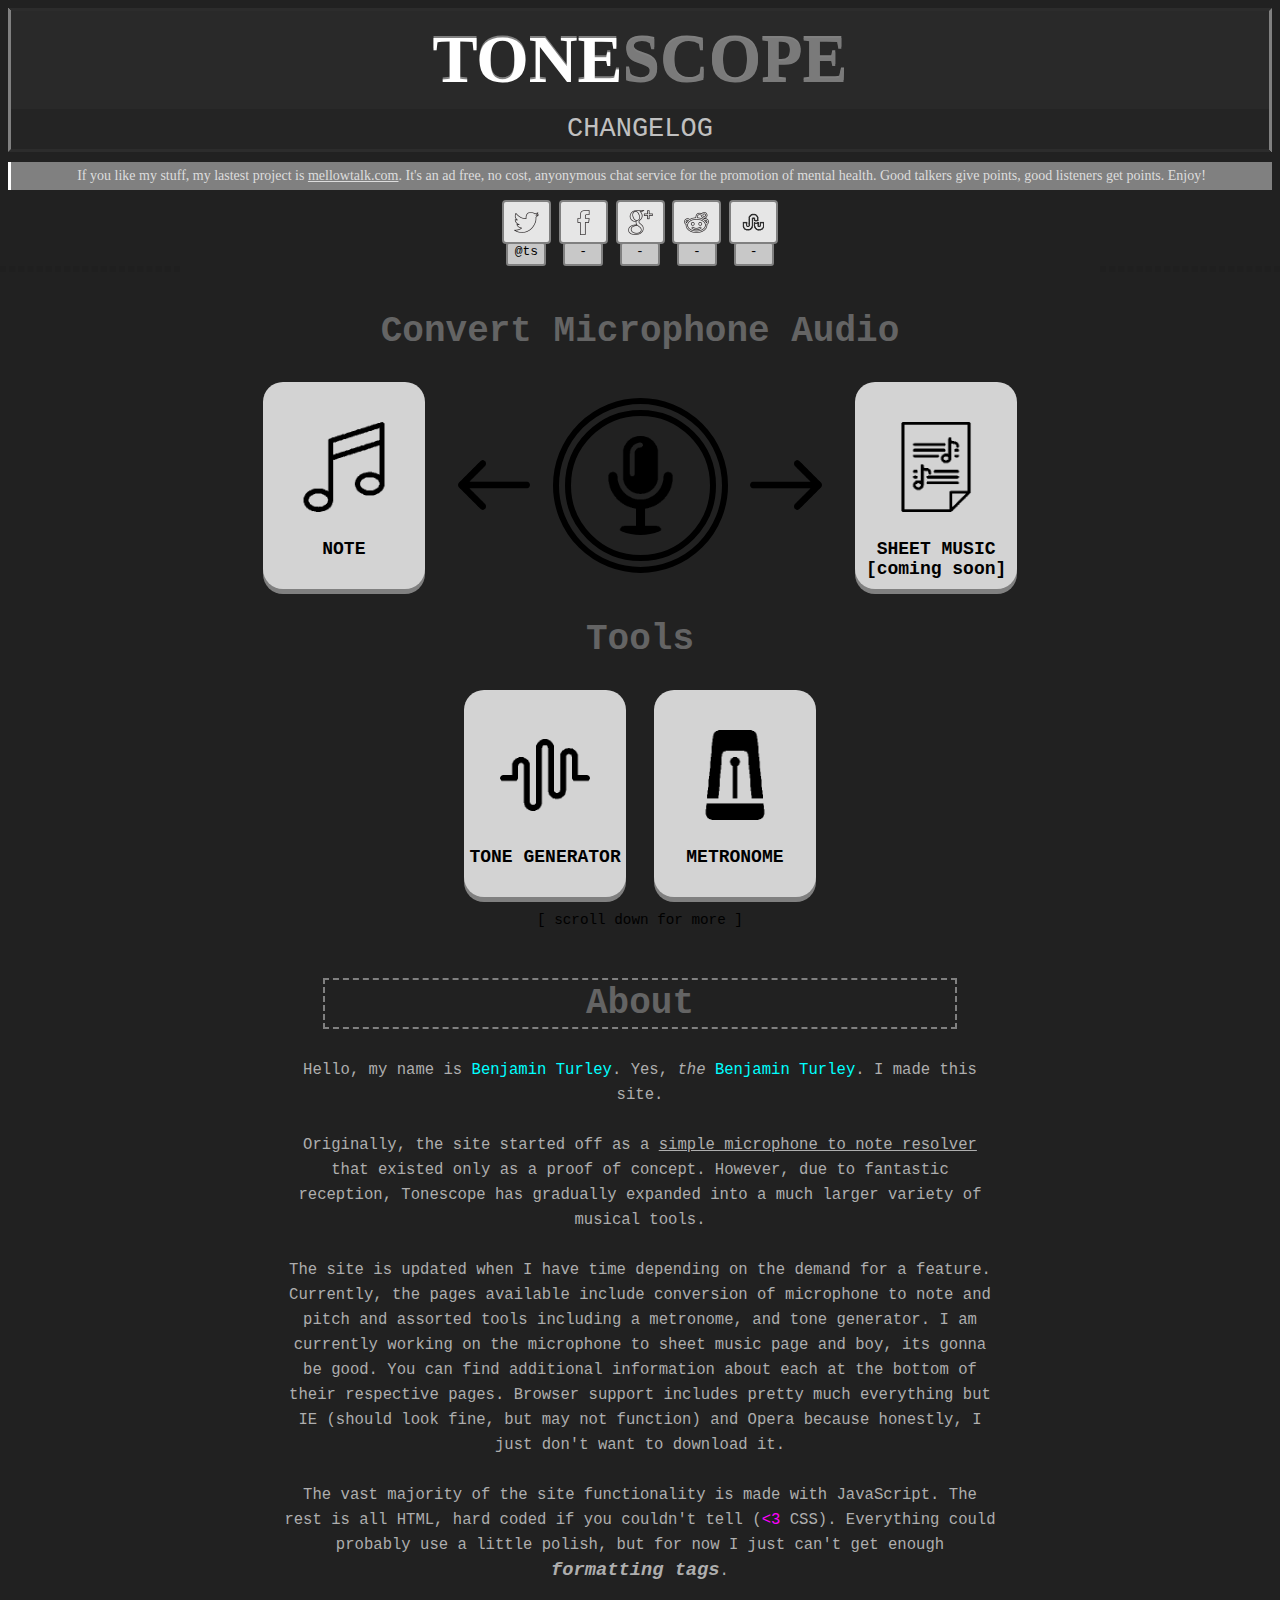
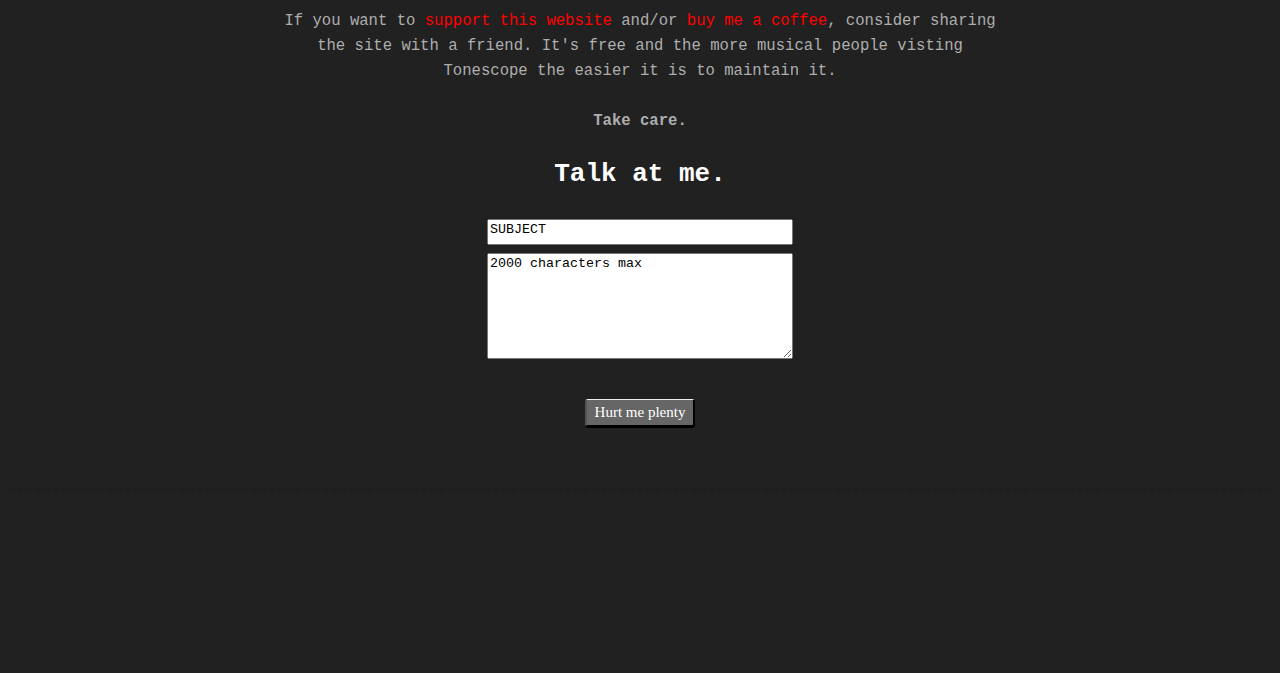
<file: index.html>
<!doctype html>
<html lang="en-us">

<head>
  <title>TONESCOPE | The Musician's Toolkit</title>
  <meta name="description" content="Offering a variety of musical tools and generators making an easier workflow tuning, composing and practicing with a simple, user-friendly interface.">
  <meta charset="UTF-8">
  <meta name="viewport" content="width=device-width, initial-scale=1">
  <link rel="icon" href="images/favicon.ico" type="image/x-icon"/>
  <link rel="stylesheet" type="text/css" href="css/main.css">
  <script src="js/jquery.js"></script>
  <script src="js/social-media.js"></script>
  <meta name="verifyownership" 
 content="bb6679ee8390e0e9c1123d237a8b4eba"/>
</head>

<body>
  <h1><a id="title" href="/"><span style="color: white">TONE</span>SCOPE</a></h1>
  <div class="subtitle"><a href="changelog">CHANGELOG</a></div>
  <div id="plug">If you like my stuff, my lastest project is <a href="https://mellowtalk.com">mellowtalk.com</a>. It's an ad free, no cost, anyonymous chat service for the promotion of mental health. Good talkers give points, good listeners get points. Enjoy!</div>
<style>
#plug {
  background: gray;
  color: #DDDDDD;
  border-left: 3px solid white;
  margin-top: 10px;
  padding: 6px;
  font-size: 14px;
  font-family: Verdana;
}

#plug a {
  text-decoration: underline;
}
</style>
  <div class="share">
    <div class="share-btn">
      <a href="" onclick="window.open('https://twitter.com/home?status=' + encodeURIComponent(window.location.host + window.location.pathname) + ' via @tonescope','popup','width=600,height=400'); return false;">
        <img src="images/twitter.png">
      </a>
      <br><div class="count">@ts</div>
    </div>
    <div class="share-btn" data-service="facebook">
      <a href="" onclick="window.open('https://www.facebook.com/sharer/sharer.php?u=' + encodeURIComponent(window.location.host + window.location.pathname),'popup','width=600,height=400'); return false;">
        <img src="images/facebook.png">
      </a>
      <br><div class="count">-</div>
    </div>
    <div class="share-btn" data-service="google">
      <a href="" onclick="window.open('https://plus.google.com/share?url=' + encodeURIComponent(window.location.host + window.location.pathname),'popup','width=600,height=400'); return false;">
        <img src="images/google.png">
      </a>
      <br><div class="count">-</div>
    </div>
    <div class="share-btn" data-service="reddit">
      <a href="" onclick="window.open('//www.reddit.com/submit?url=' + encodeURIComponent(window.location.host + window.location.pathname),'popup','width=900,height=800'); return false;">
        <img src="images/reddit.png">
      </a>
      <br><div class="count">-</div>
    </div>
    <div class="share-btn" data-service="stumbleupon">
      <a href="" onclick="window.open('http://www.stumbleupon.com/likecontent?url=' + encodeURIComponent(window.location.host + window.location.pathname),'popup','width=600,height=500'); return false;">
        <img src="images/stumbleupon.png">
      </a>
      <br><div class="count">-</div>
    </div>
  </div>
  <div class="adspace" id="adspace_1">
    <script async src="//pagead2.googlesyndication.com/pagead/js/adsbygoogle.js"></script>
    <ins class="adsbygoogle"
    style="display:block"
    data-ad-client="ca-pub-1724991872197004"
    data-ad-slot="8806570777"
    data-ad-format="vertical"></ins>
    <script>(adsbygoogle = window.adsbygoogle || []).push({});</script>
  </div>
  <div class="adspace" id="adspace_2">
    <script async src="//pagead2.googlesyndication.com/pagead/js/adsbygoogle.js"></script>
    <ins class="adsbygoogle"
    style="display:block"
    data-ad-client="ca-pub-1724991872197004"
    data-ad-slot="8806570777"
    data-ad-format="vertical"></ins>
    <script>(adsbygoogle = window.adsbygoogle || []).push({});</script>
  </div>
  <br>
  <h2>Convert Microphone Audio</h2>
  <a href="scope">
    <div class="card">
      <img src="images/note.png" alt="Microphone to Note">
      <div>NOTE</div>
    </div>
  </a>
  <img src="images/arrow.png" class="arrow" id="left-arrow" alt="Left Arrow">
  <img src="images/microphone.png" id="microphone" alt="Microphone">
  <img src="images/arrow.png" class="arrow" alt="Right Arrow">
  <a href="">
    <div class="card">
      <img src="images/sheet-music.png" alt="Microphone to Sheet Music">
      <div>SHEET MUSIC<br>[coming soon]</div>
    </div>
  </a>
  <h2>Tools</h2>
  <a href="tone">
    <div class="card">
      <img src="images/wave.png" alt="Tone Generator">
      <div>TONE GENERATOR</div>
    </div>
  </a>
  <a href="metronome">
    <div class="card">
      <img src="images/metronome.png" alt="Online Metronome">
      <div>METRONOME</div>
    </div>
  </a>
  <!-- <a href="noise">
    <div class="card">
      <img src="images/noise.png" alt="White Noise Generator">
      <div>WHITE NOISE</div>
    </div>
  </a> -->
  <br><br>
  <div style="font-size: 110%">[ scroll down for more ]</div>
  <h2 id="about">About</h2>
  <p class="info" style="text-align: center">
    Hello, my name is <span style="color: aqua;">Benjamin Turley</span>. Yes, <em>the</em> <span style="color: aqua;">Benjamin Turley</span>. I made this site.

    <br><br>Originally, the site started off as a <a href="scope">simple microphone to note resolver</a> that existed only as a proof of concept. However, due to fantastic reception, Tonescope has gradually expanded into a much larger variety of musical tools.

    <br><br>The site is updated when I have time depending on the demand for a feature. Currently, the pages available include conversion of microphone to note and pitch and assorted tools including a metronome, and tone generator.  I am currently working on the microphone to sheet music page and boy, its gonna be good. You can find additional information about each at the bottom of their respective pages. Browser support includes pretty much everything but IE (should look fine, but may not function) and Opera because honestly, I just don't want to download it.

    <br><br>The vast majority of the site functionality is made with JavaScript. The rest is all HTML, hard coded if you couldn't tell (<span style="color: magenta;">&lt;3</span> CSS). Everything could probably use a little polish, but for now I just can't get enough <big><em><strong>formatting tags</strong></em></big>.

    <br><br>If you want to <span style="color: red;">support this website</span> and/or <span style="color: red;">buy me a coffee</span>, consider sharing the site with a friend. It's free and the more musical people visting Tonescope the easier it is to maintain it.
    
    <br><br><strong>Take care.</strong><br><br>
  </p>

  <div id="contact"> 
    Talk at me.
    <br><br>
    <textarea>SUBJECT</textarea><br>
    <textarea id="body">2000 characters max</textarea>
    <br><br>
    <button id="button" onClick="sendMail(); return false">Hurt me plenty</button>

    


 

<script type="text/JavaScript">
    function sendMail() {
      var link = "mailto:admin@tonescope.net?"
      + "&subject=" + escape(document.getElementById("subject").value)
      + "&body=" + escape(document.getElementById("body").value);

      document.getElementById("button").disabled = true;
      document.getElementById("button").innerHTML = "Sent!";
    }
    </script>
    <br><br><br>
  </div>
  <div class="adspace" id="adspace_3">
    <script async src="//pagead2.googlesyndication.com/pagead/js/adsbygoogle.js"></script>
    <ins class="adsbygoogle"
    style="display:block"
    data-ad-client="ca-pub-1724991872197004"
    data-ad-slot="8806570777"
    data-ad-format="auto"></ins>
    <script>(adsbygoogle = window.adsbygoogle || []).push({});</script>
  </div>
</body>

</html>
</file>
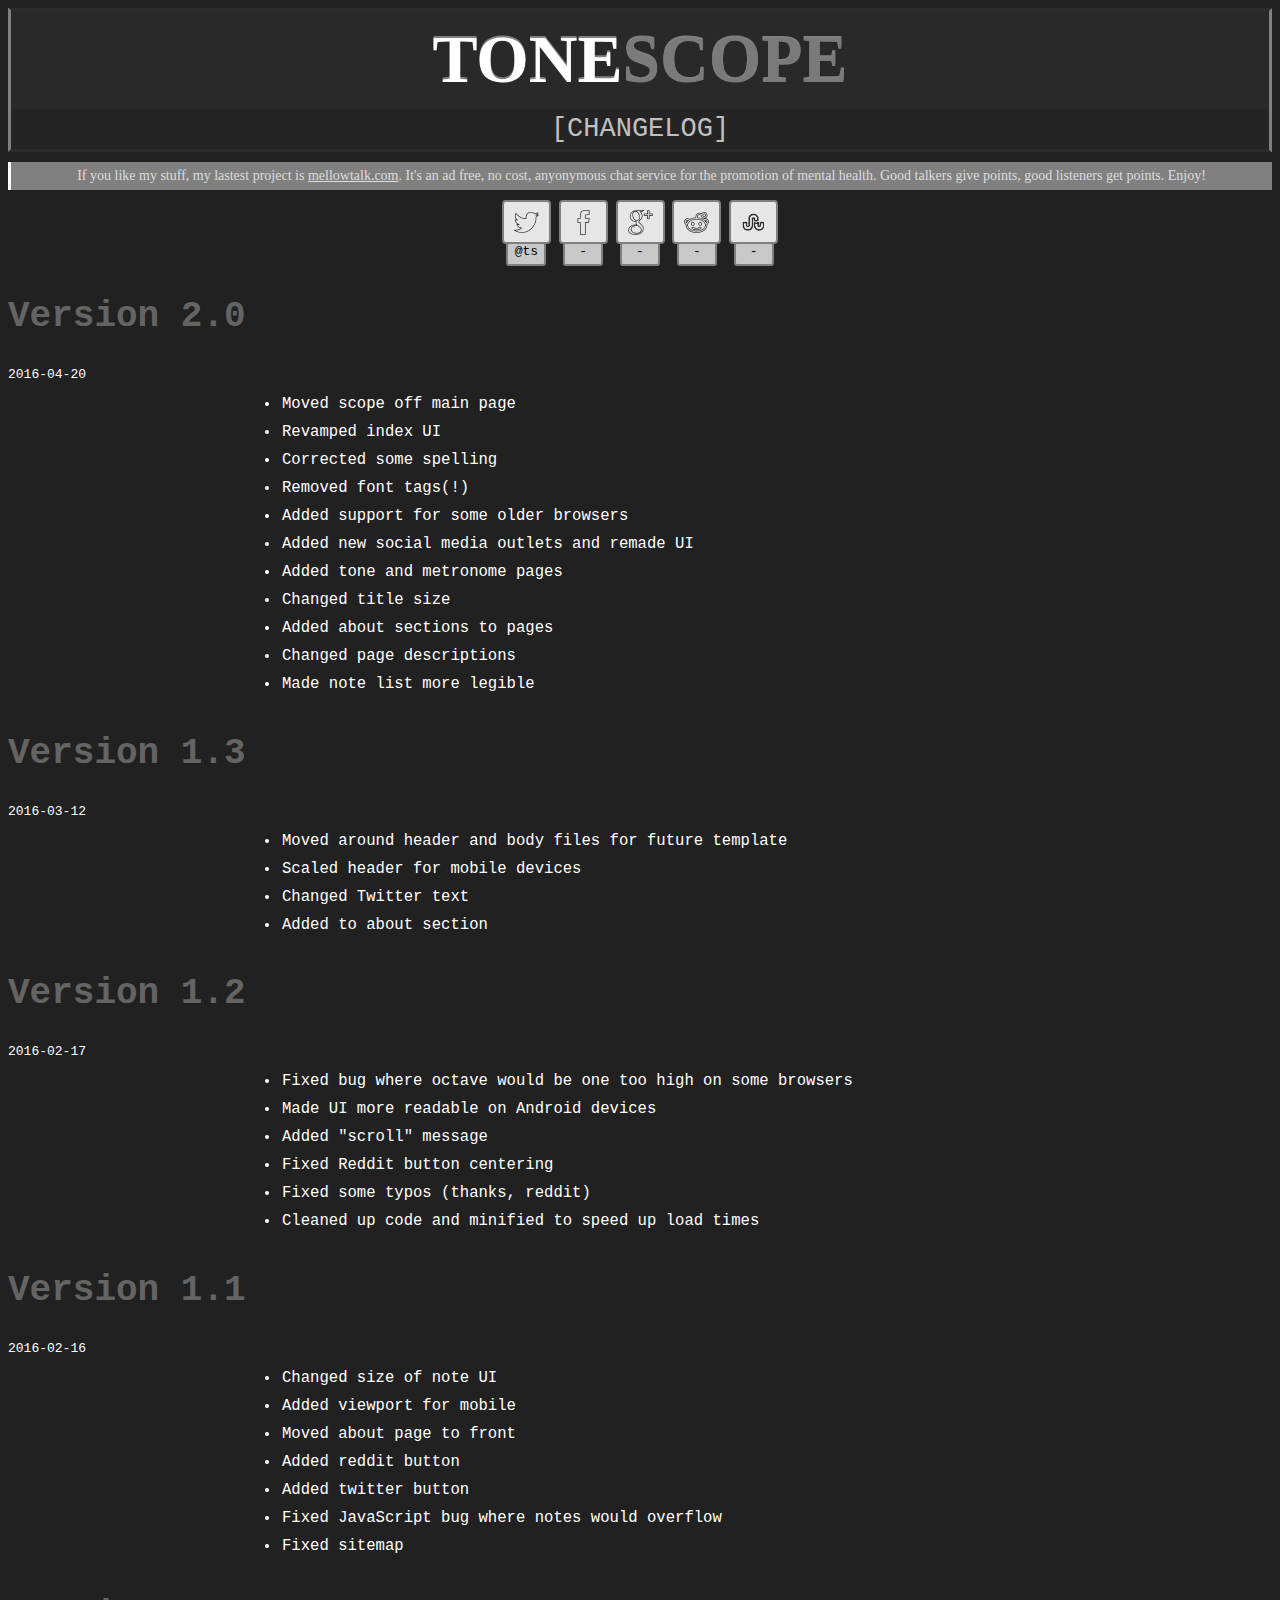
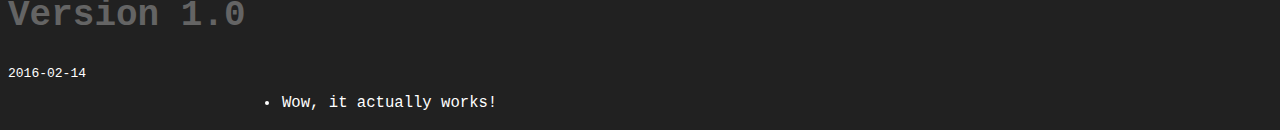
<file: changelog.html>
<!doctype html>
<html lang="en-us">

<head>
  <title>Changelog | TONESCOPE</title>
  <meta name="viewport" content="width=device-width, initial-scale=1">
  <link rel="icon" href="images/favicon.ico" type="image/x-icon"/>
  <link rel="stylesheet" type="text/css" href="css/main.css">
  <link rel="stylesheet" type="text/css" href="css/changelog.css">
  <script src="js/jquery.js"></script>
  <script src="js/social-media.js"></script>
</head>

<body>
  <h1><a id="title" href="/"><span style="color: white">TONE</span>SCOPE</a></h1>
  <div class="subtitle"><a href="changelog">[CHANGELOG]</a></div>
  <div id="plug">If you like my stuff, my lastest project is <a href="https://mellowtalk.com">mellowtalk.com</a>. It's an ad free, no cost, anyonymous chat service for the promotion of mental health. Good talkers give points, good listeners get points. Enjoy!</div>
<style>
#plug {
  background: gray;
  color: #DDDDDD;
  border-left: 3px solid white;
  margin-top: 10px;
  padding: 6px;
  font-size: 14px;
  font-family: Verdana;
}

#plug a {
  text-decoration: underline;
}
</style>
  <div class="share">
    <div class="share-btn">
      <a href="" onclick="window.open('https://twitter.com/home?status=' + encodeURIComponent(window.location.host + window.location.pathname) + ' via @tonescope','popup','width=600,height=400'); return false;">
        <img src="images/twitter.png">
      </a>
      <br><div class="count">@ts</div>
    </div>
    <div class="share-btn" data-service="facebook">
      <a href="" onclick="window.open('https://www.facebook.com/sharer/sharer.php?u=' + encodeURIComponent(window.location.host + window.location.pathname),'popup','width=600,height=400'); return false;">
        <img src="images/facebook.png">
      </a>
      <br><div class="count">-</div>
    </div>
    <div class="share-btn" data-service="google">
      <a href="" onclick="window.open('https://plus.google.com/share?url=' + encodeURIComponent(window.location.host + window.location.pathname),'popup','width=600,height=400'); return false;">
        <img src="images/google.png">
      </a>
      <br><div class="count">-</div>
    </div>
    <div class="share-btn" data-service="reddit">
      <a href="" onclick="window.open('//www.reddit.com/submit?url=' + encodeURIComponent(window.location.host + window.location.pathname),'popup','width=900,height=800'); return false;">
        <img src="images/reddit.png">
      </a>
      <br><div class="count">-</div>
    </div>
    <div class="share-btn" data-service="stumbleupon">
      <a href="" onclick="window.open('http://www.stumbleupon.com/likecontent?url=' + encodeURIComponent(window.location.host + window.location.pathname),'popup','width=600,height=500'); return false;">
        <img src="images/stumbleupon.png">
      </a>
      <br><div class="count">-</div>
    </div>
  </div>
  <div class="changeTitle">
    <div>
      <h2>Version 2.0</h2>
      <p class="date">2016-04-20</p>
      <ul>
        <li>Moved scope off main page</li>
        <li>Revamped index UI</li>
        <li>Corrected some spelling</li>
        <li>Removed font tags(!)</li>
        <li>Added support for some older browsers</li>
        <li>Added new social media outlets and remade UI</li>
        <li>Added tone and metronome pages</li>
        <li>Changed title size</li>
        <li>Added about sections to pages</li>
        <li>Changed page descriptions</li>
        <li>Made note list more legible</li>
      </ul>
    </div>
    <div>
      <h2>Version 1.3</h2>
      <p class="date">2016-03-12</p>
      <ul>
        <li>Moved around header and body files for future template</li>
        <li>Scaled header for mobile devices</li>
        <li>Changed Twitter text</li>
        <li>Added to about section</li>
      </ul>
    </div>
    <div>
      <h2>Version 1.2</h2>
      <p class="date">2016-02-17</p>
      <ul>
        <li>Fixed bug where octave would be one too high on some browsers</li>
        <li>Made UI more readable on Android devices</li>
        <li>Added "scroll" message</li>
        <li>Fixed Reddit button centering</li>
        <li>Fixed some typos (thanks, reddit)</li>
        <li>Cleaned up code and minified to speed up load times</li>
      </ul>
    </div>
    <div>
      <h2>Version 1.1</h2>
      <p class="date">2016-02-16</p>
      <ul>
        <li>Changed size of note UI</li>
        <li>Added viewport for mobile</li>
        <li>Moved about page to front</li>
        <li>Added reddit button</li>
        <li>Added twitter button</li>
        <li>Fixed JavaScript bug where notes would overflow</li>
        <li>Fixed sitemap</li>
      </ul>
    </div>
    <div>
      <h2>Version 1.0</h2>
      <p class="date">2016-02-14</p>
      <ul>
        <li>Wow, it actually works!</li>
      </ul>
    </div>
  </div>
</body>

</html>
</file>
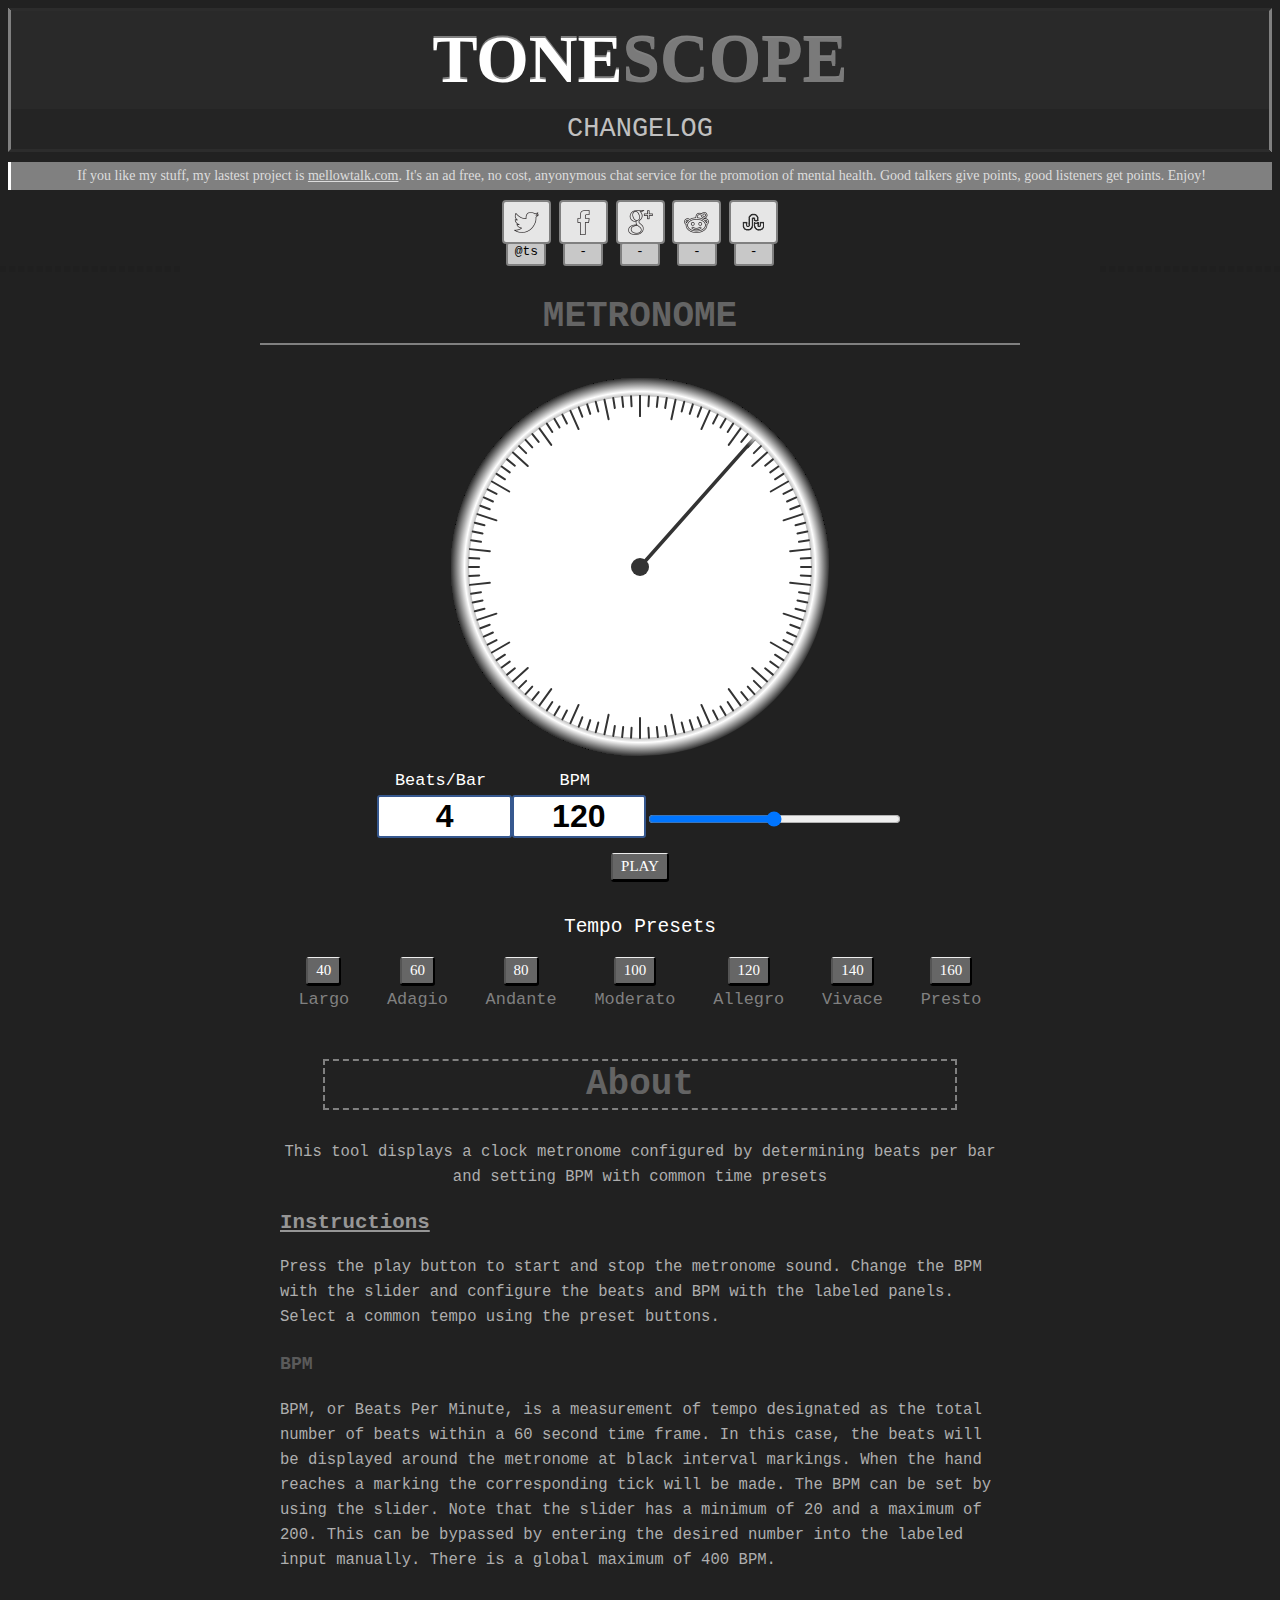
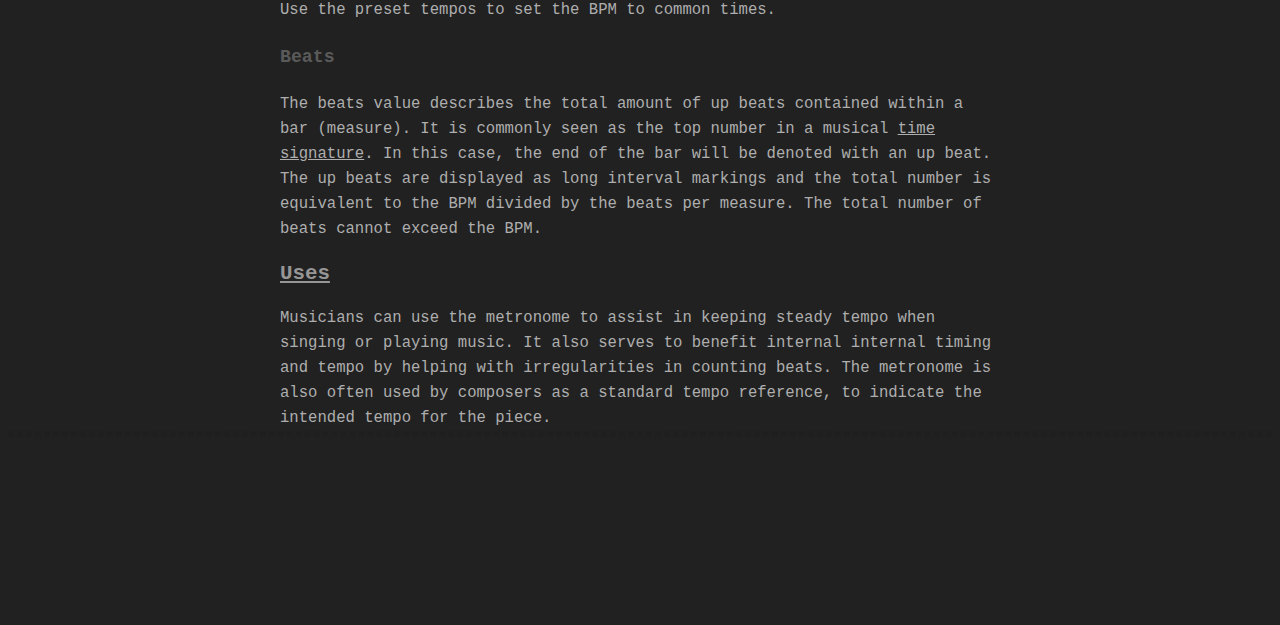
<file: metronome.html>
<!doctype html>
<html lang="en-us">

<head>
	<title>Online Metronome with Time Signature | TONESCOPE</title>
	<meta name="description" content="Generate variable beats at a custom tempo displayed on a simple clock metronome. Practice timing with a standard meter reference.">
	<meta name="viewport" content="width=device-width, initial-scale=1">
	<link rel="icon" href="images/favicon.ico" type="image/x-icon"/>
	<link rel="stylesheet" type="text/css" href="css/main.css">
	<link rel="stylesheet" type="text/css" href="css/metronome.css">
	<script src="js/jquery.js"></script>
	<script src="js/social-media.js"></script>
</head>

<body>
	<h1><a id="title" href="/"><span style="color: white">TONE</span>SCOPE</a></h1>
	<div class="subtitle"><a href="changelog">CHANGELOG</a></div>
  <div id="plug">If you like my stuff, my lastest project is <a href="https://mellowtalk.com">mellowtalk.com</a>. It's an ad free, no cost, anyonymous chat service for the promotion of mental health. Good talkers give points, good listeners get points. Enjoy!</div>
<style>
#plug {
  background: gray;
  color: #DDDDDD;
  border-left: 3px solid white;
  margin-top: 10px;
  padding: 6px;
  font-size: 14px;
  font-family: Verdana;
}

#plug a {
  text-decoration: underline;
}
</style>
	<div class="share">
		<div class="share-btn">
			<a href="" onclick="window.open('https://twitter.com/home?status=' + encodeURIComponent(window.location.host + window.location.pathname) + ' via @tonescope','popup','width=600,height=400'); return false;">
				<img src="images/twitter.png">
			</a>
			<br><div class="count">@ts</div>
		</div>
		<div class="share-btn" data-service="facebook">
			<a href="" onclick="window.open('https://www.facebook.com/sharer/sharer.php?u=' + encodeURIComponent(window.location.host + window.location.pathname),'popup','width=600,height=400'); return false;">
				<img src="images/facebook.png">
			</a>
			<br><div class="count">-</div>
		</div>
		<div class="share-btn" data-service="google">
			<a href="" onclick="window.open('https://plus.google.com/share?url=' + encodeURIComponent(window.location.host + window.location.pathname),'popup','width=600,height=400'); return false;">
				<img src="images/google.png">
			</a>
			<br><div class="count">-</div>
		</div>
		<div class="share-btn" data-service="reddit">
			<a href="" onclick="window.open('//www.reddit.com/submit?url=' + encodeURIComponent(window.location.host + window.location.pathname),'popup','width=900,height=800'); return false;">
				<img src="images/reddit.png">
			</a>
			<br><div class="count">-</div>
		</div>
		<div class="share-btn" data-service="stumbleupon">
			<a href="" onclick="window.open('http://www.stumbleupon.com/likecontent?url=' + encodeURIComponent(window.location.host + window.location.pathname),'popup','width=600,height=500'); return false;">
				<img src="images/stumbleupon.png">
			</a>
			<br><div class="count">-</div>
		</div>
	</div>
	<div class="adspace" id="adspace_1">
		<script async src="//pagead2.googlesyndication.com/pagead/js/adsbygoogle.js"></script>
		<ins class="adsbygoogle"
		style="display:block"
		data-ad-client="ca-pub-1724991872197004"
		data-ad-slot="8806570777"
		data-ad-format="vertical"></ins>
		<script>(adsbygoogle = window.adsbygoogle || []).push({});</script>
	</div>
	<div class="adspace" id="adspace_2">
		<script async src="//pagead2.googlesyndication.com/pagead/js/adsbygoogle.js"></script>
		<ins class="adsbygoogle"
		style="display:block"
		data-ad-client="ca-pub-1724991872197004"
		data-ad-slot="8806570777"
		data-ad-format="vertical"></ins>
		<script>(adsbygoogle = window.adsbygoogle || []).push({});</script>
	</div>
	<h2 style="margin-bottom: 0">METRONOME</h2>
	<hr color="gray"><br>
	<canvas id="nome" width="400" height="400"></canvas>
	<br>
	<div style="display: inline-block; width: 10%">
		<label for="beats">Beats/Bar</label>
		<input id="beats"></input>
	</div>
	<div style="display: inline-block; width: 10%">
		<label for="bpm">BPM</label>
		<input id="bpm"></input>
	</div>
	<input id="slider" type="range" min="20" max="200" defaultValue="100" onchange="setBPM(this.value)" oninput="setBPM(this.value)"/><br><br>
	<button class="button" id="play-button" onclick="press()">PLAY</button><br><br><br>
	<p class="special-title">Tempo Presets</p>
	<div>
		<div class="options">
			<button id="largo" onclick="setBPM(40)">40</button>
			<label for="largo">Largo</label>
		</div>
		<div class="options">
			<button id="adagio" onclick="setBPM(60)">60</button>
			<label for="adagio">Adagio</label>
		</div>
		<div class="options">
			<button id="andante" onclick="setBPM(80)">80</button>
			<label for="andante">Andante</label>
		</div>
		<div class="options">
			<button id="moderato" onclick="setBPM(100)">100</button>
			<label for="moderato">Moderato</label>
		</div>
		<div class="options">
			<button id="allegro" onclick="setBPM(120)">120</button>
			<label for="allegro">Allegro</label>
		</div>
		<div class="options">
			<button id="vivace" onclick="setBPM(140)">140</button>
			<label for="vivaco">Vivace</label>
		</div>
		<div class="options">
			<button id="presto" onclick="setBPM(160)">160</button>
			<label for="grave">Presto</label>
		</div>
	</div>
	<h2 id="about">About</h2>
	<p class="info" style="text-align: center">
		This tool displays a clock metronome configured by determining beats per bar and setting BPM with common time presets
	</p>
	<div class="header-wrapper"><h3>Instructions</h3></div>
	<p class="info">Press the play button to start and stop the metronome sound. Change the BPM with the slider and configure the beats and BPM with the labeled panels. Select a common tempo using the preset buttons.</p>
	<div class="header-wrapper"><h4>BPM</h4></div>
	<p class="info">
		BPM, or Beats Per Minute, is a measurement of tempo designated as the total number of beats within a 60 second time frame. In this case, the beats will be displayed around the metronome at black interval markings. When the hand reaches a marking the corresponding tick will be made. The BPM can be set by using the slider. Note that the slider has a minimum of 20 and a maximum of 200. This can be bypassed by entering the desired number into the labeled input manually. There is a global maximum of 400 BPM.

		<br><br>Use the preset tempos to set the BPM to common times.
	</p>
	<div class="header-wrapper"><h4>Beats</h4></div>
	<p class="info">
		The beats value describes the total amount of up beats contained within a bar (measure). It is commonly seen as the top number in a musical <a href="https://en.wikipedia.org/wiki/Time_signature">time signature</a>. In this case, the end of the bar will be denoted with an up beat. The up beats are displayed as long interval markings and the total number is equivalent to the BPM divided by the beats per measure. The total number of beats cannot exceed the BPM.
	</p>
	<div class="header-wrapper"><h3>Uses</h3></div>
	<p class="info">
		Musicians can use the metronome to assist in keeping steady tempo when singing or playing music. It also serves to benefit internal internal timing and tempo by helping with irregularities in counting beats. The metronome is also often used by composers as a standard tempo reference, to indicate the intended tempo for the piece.
	</p>
	<div class="adspace" id="adspace_3">
		<script async src="//pagead2.googlesyndication.com/pagead/js/adsbygoogle.js"></script>
		<ins class="adsbygoogle"
		style="display:block"
		data-ad-client="ca-pub-1724991872197004"
		data-ad-slot="8806570777"
		data-ad-format="auto"></ins>
		<script>(adsbygoogle = window.adsbygoogle || []).push({});</script>
	</div>
	<audio id="klack">
		<source src="audio/klack.mp3" type="audio/mpeg"/>
		<source src="audio/klack.ogg" type="audio/ogg"/>
	</audio>
	<audio id="pop">
		<source src="audio/pop.mp3" type="audio/mpeg"/>
		<source src="audio/pop.ogg" type="audio/ogg"/>
	</audio>

</body>
<script src="js/metronome.js" type="text/JavaScript"></script>

</html>
</file>
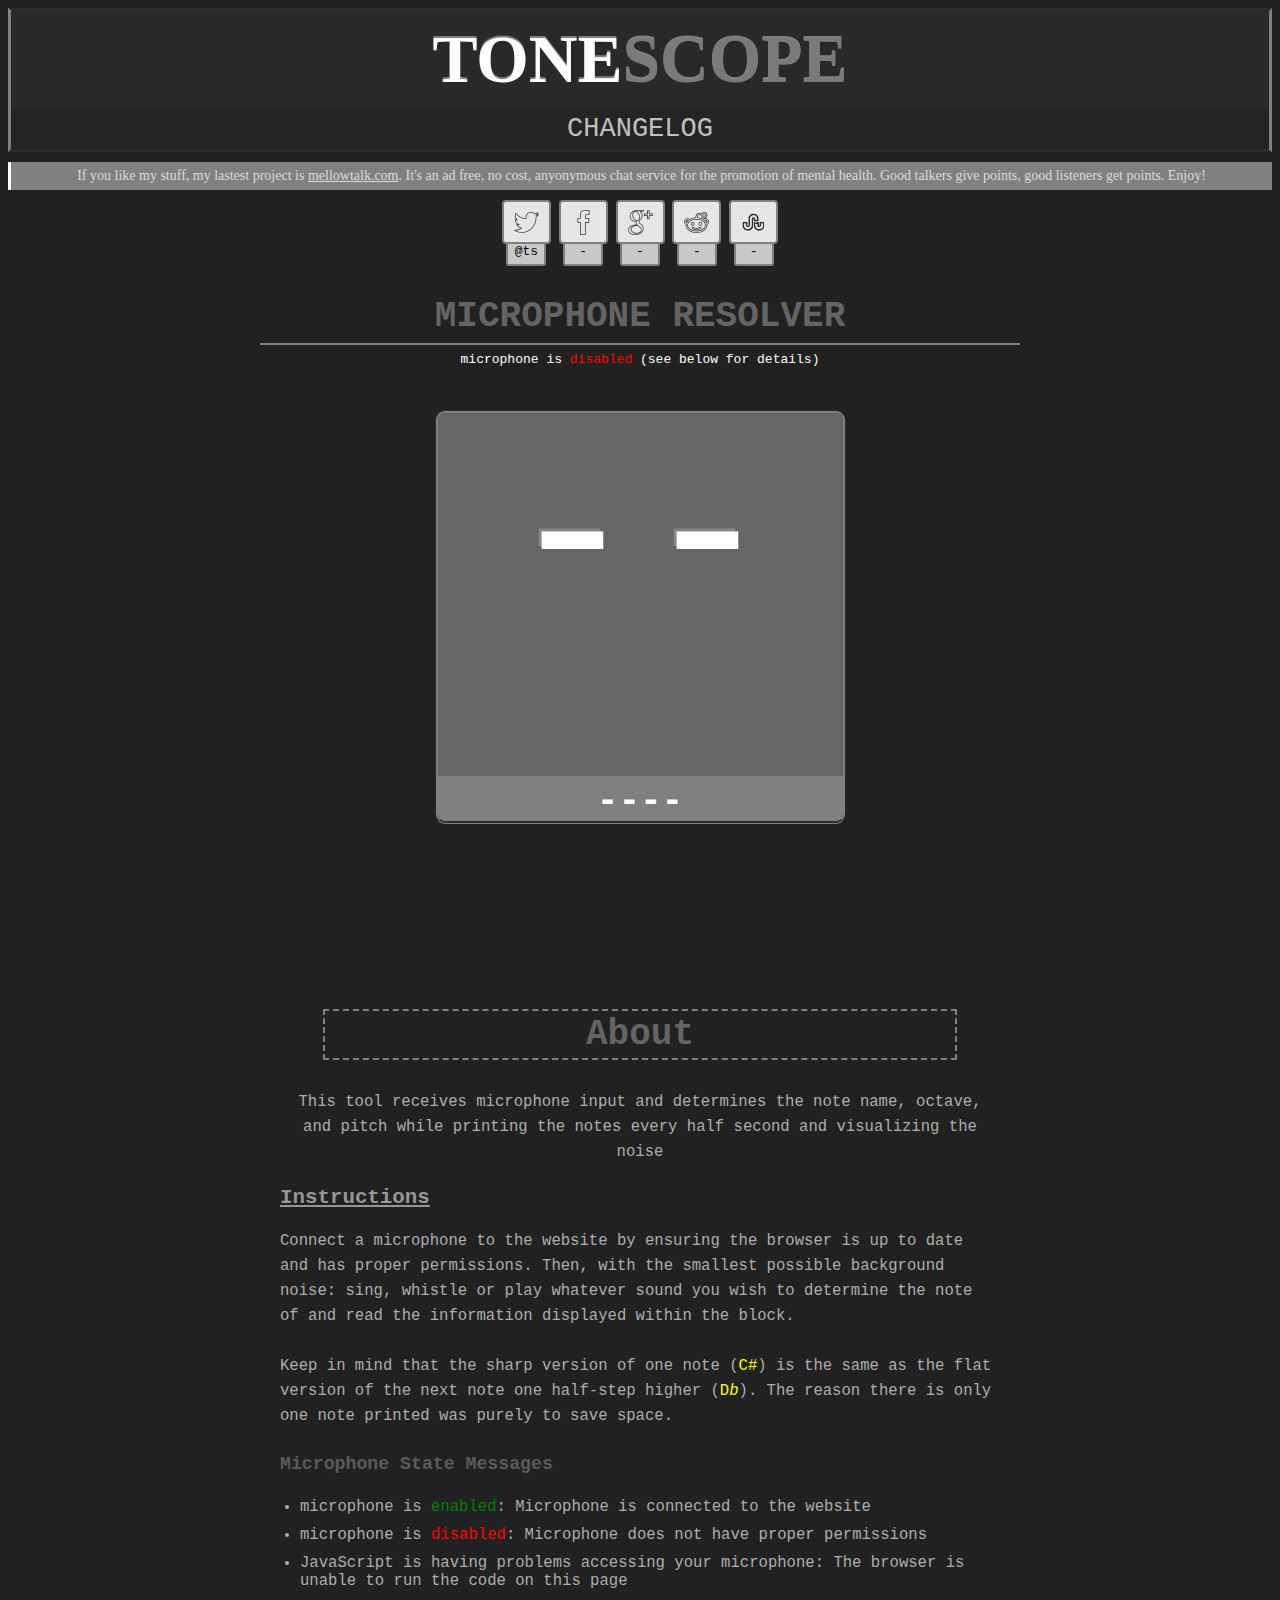
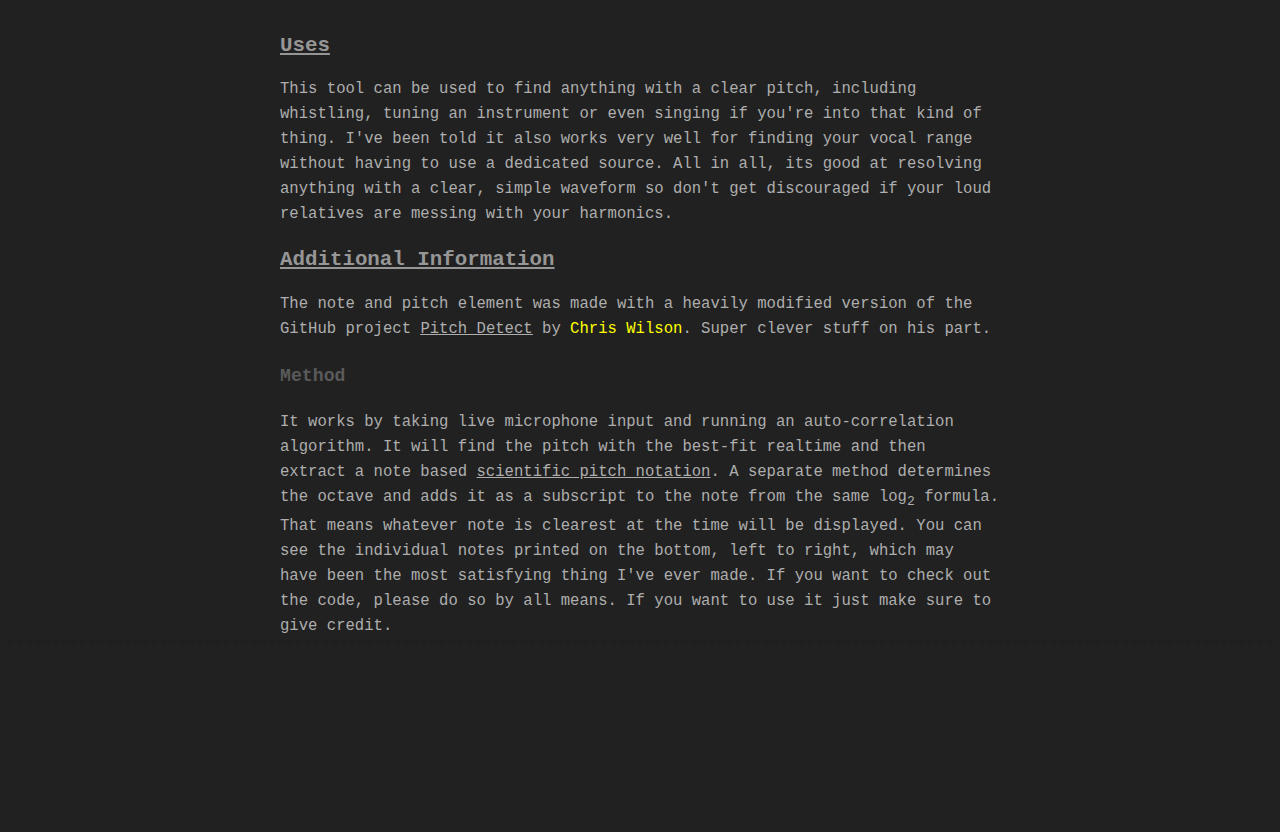
<file: scope.html>
<!doctype html>
<html lang="en-us">

<head>
  <title>Note Name and Pitch from Microphone | TONESCOPE</title>
  <meta name="description" content="Use live microphone input to find note name, octave and pitch. Tune instruments or find your range with a simple, user-friendly interface.">
  <meta charset="UTF-8">
  <meta name="viewport" content="width=device-width, initial-scale=1">
  <link rel="icon" href="favicon.ico" type="image/x-icon"/>
  <link rel="stylesheet" type="text/css" href="css/main.css">
  <link rel="stylesheet" type="text/css" href="css/scope.css">
  <script src="js/jquery.js"></script>
  <script src="js/social-media.js"></script>
</head>

<body>
  <h1><a id="title" href="/"><font color="White">TONE</font>SCOPE</a></h1>
  <div class="subtitle"><a href="changelog">CHANGELOG</a></div>
  <div id="plug">If you like my stuff, my lastest project is <a href="https://mellowtalk.com">mellowtalk.com</a>. It's an ad free, no cost, anyonymous chat service for the promotion of mental health. Good talkers give points, good listeners get points. Enjoy!</div>
<style>
#plug {
  background: gray;
  color: #DDDDDD;
  border-left: 3px solid white;
  margin-top: 10px;
  padding: 6px;
  font-size: 14px;
  font-family: Verdana;
}

#plug a {
  text-decoration: underline;
}
</style>
  <div class="share">
    <div class="share-btn">
      <a href="" onclick="window.open('https://twitter.com/home?status=' + encodeURIComponent(window.location.host + window.location.pathname) + ' via @tonescope','popup','width=600,height=400'); return false;">
        <img src="images/twitter.png">
      </a>
      <br><div class="count">@ts</div>
    </div>
    <div class="share-btn" data-service="facebook">
      <a href="" onclick="window.open('https://www.facebook.com/sharer/sharer.php?u=' + encodeURIComponent(window.location.host + window.location.pathname),'popup','width=600,height=400'); return false;">
        <img src="images/facebook.png">
      </a>
      <br><div class="count">-</div>
    </div>
    <div class="share-btn" data-service="google">
      <a href="" onclick="window.open('https://plus.google.com/share?url=' + encodeURIComponent(window.location.host + window.location.pathname),'popup','width=600,height=400'); return false;">
        <img src="images/google.png">
      </a>
      <br><div class="count">-</div>
    </div>
    <div class="share-btn" data-service="reddit">
      <a href="" onclick="window.open('//www.reddit.com/submit?url=' + encodeURIComponent(window.location.host + window.location.pathname),'popup','width=900,height=800'); return false;">
        <img src="images/reddit.png">
      </a>
      <br><div class="count">-</div>
    </div>
    <div class="share-btn" data-service="stumbleupon">
      <a href="" onclick="window.open('http://www.stumbleupon.com/likecontent?url=' + encodeURIComponent(window.location.host + window.location.pathname),'popup','width=600,height=500'); return false;">
        <img src="images/stumbleupon.png">
      </a>
      <br><div class="count">-</div>
    </div>
  </div>
  <div class="adspace" id="adspace_1">
    <script async src="//pagead2.googlesyndication.com/pagead/js/adsbygoogle.js"></script>
    <ins class="adsbygoogle"
    style="display:block"
    data-ad-client="ca-pub-1724991872197004"
    data-ad-slot="8806570777"
    data-ad-format="vertical"></ins>
    <script>(adsbygoogle = window.adsbygoogle || []).push({});</script>
  </div>
  <div class="adspace" id="adspace_2">
    <script async src="//pagead2.googlesyndication.com/pagead/js/adsbygoogle.js"></script>
    <ins class="adsbygoogle"
    style="display:block"
    data-ad-client="ca-pub-1724991872197004"
    data-ad-slot="8806570777"
    data-ad-format="vertical"></ins>
    <script>(adsbygoogle = window.adsbygoogle || []).push({});</script>
  </div>
  <h2 style="margin-bottom: 0">MICROPHONE RESOLVER</h2>
  <hr color="gray">
  <p id="state">JavaScript is having problems accessing your microphone (see below for details)</p><br><br>
  <div id="noteElem">
    <p id="note">--</p>
  </div>
  <div></div>
  <div id="pitchElem">
    <p id="pitch">----</p>
  </div>
  <canvas id="graph"></canvas>
  <div id="noteList"></div>

  <h2 id="about">About</h2>
  <p class="info" style="text-align: center">This tool receives microphone input and determines the note name, octave, and pitch while printing the notes every half second and visualizing the noise</p>
  <div class="header-wrapper"><h3>Instructions</h3></div>
  <p class="info">
    Connect a microphone to the website by ensuring the browser is up to date and has proper permissions. Then, with the smallest possible background noise: sing, whistle or play whatever sound you wish to determine the note of and read the information displayed within the block.
    <br><br>Keep in mind that the sharp version of one note (<span style="color: yellow;">C#</span>) is the same as the flat version of the next note one half-step higher (<span style="color: yellow;">D<em>b</em></span>). The reason there is only one note printed was purely to save space. 
  </p>
  <div class="header-wrapper"><h4>Microphone State Messages</h4></div>
  <p class="info">
    <ul>
      <li>microphone is <span style="color: green">enabled</span>: Microphone is connected to the website</li>
      <li>microphone is <span style="color: red">disabled</span>: Microphone does not have proper permissions</li>
      <li>JavaScript is having problems accessing your microphone: The browser is unable to run the code on this page</li>
    </ul>
  </p>
  <div class="header-wrapper"><h3>Uses</h3></div>
  <p class="info">
    This tool can be used to find anything with a clear pitch, including whistling, tuning an instrument or even singing if you're into that kind of thing. I've been told it also works very well for finding your vocal range without having to use a dedicated source. All in all, its good at resolving anything with a clear, simple waveform so don't get discouraged if your loud relatives are messing with your harmonics.
  </p>
  <div class="header-wrapper"><h3>Additional Information</h3></div>
  <p class="info">
    The note and pitch element was made with a heavily modified version of the GitHub project <a href="https://github.com/cwilso/PitchDetect"><ins>Pitch Detect</ins></a> by <span style="color: yellow;">Chris Wilson</span>. Super clever stuff on his part.</p>
    <div class="header-wrapper"><h4>Method</h4></div>
    <p class="info">It works by taking live microphone input and running an auto-correlation algorithm. It will find the pitch with the best-fit realtime and then extract a note based <a href="https://en.wikipedia.org/wiki/Scientific_pitch_notation">scientific pitch notation</a>. A separate method determines the octave and adds it as a subscript to the note from the same log<sub>2</sub> formula. That means whatever note is clearest at the time will be displayed. You can see the individual notes printed on the bottom, left to right, which may have been the most satisfying thing I've ever made. If you want to check out the code, please do so by all means. If you want to use it just make sure to give credit.</p>
    <div class="adspace" id="adspace_3">
      <script async src="//pagead2.googlesyndication.com/pagead/js/adsbygoogle.js"></script>
      <ins class="adsbygoogle"
      style="display:block"
      data-ad-client="ca-pub-1724991872197004"
      data-ad-slot="8806570777"
      data-ad-format="auto"></ins>
      <script>(adsbygoogle = window.adsbygoogle || []).push({});</script>
    </div>
  </body>
  <script src="js/scope.js" type="text/JavaScript"></script>

  </html>
</file>
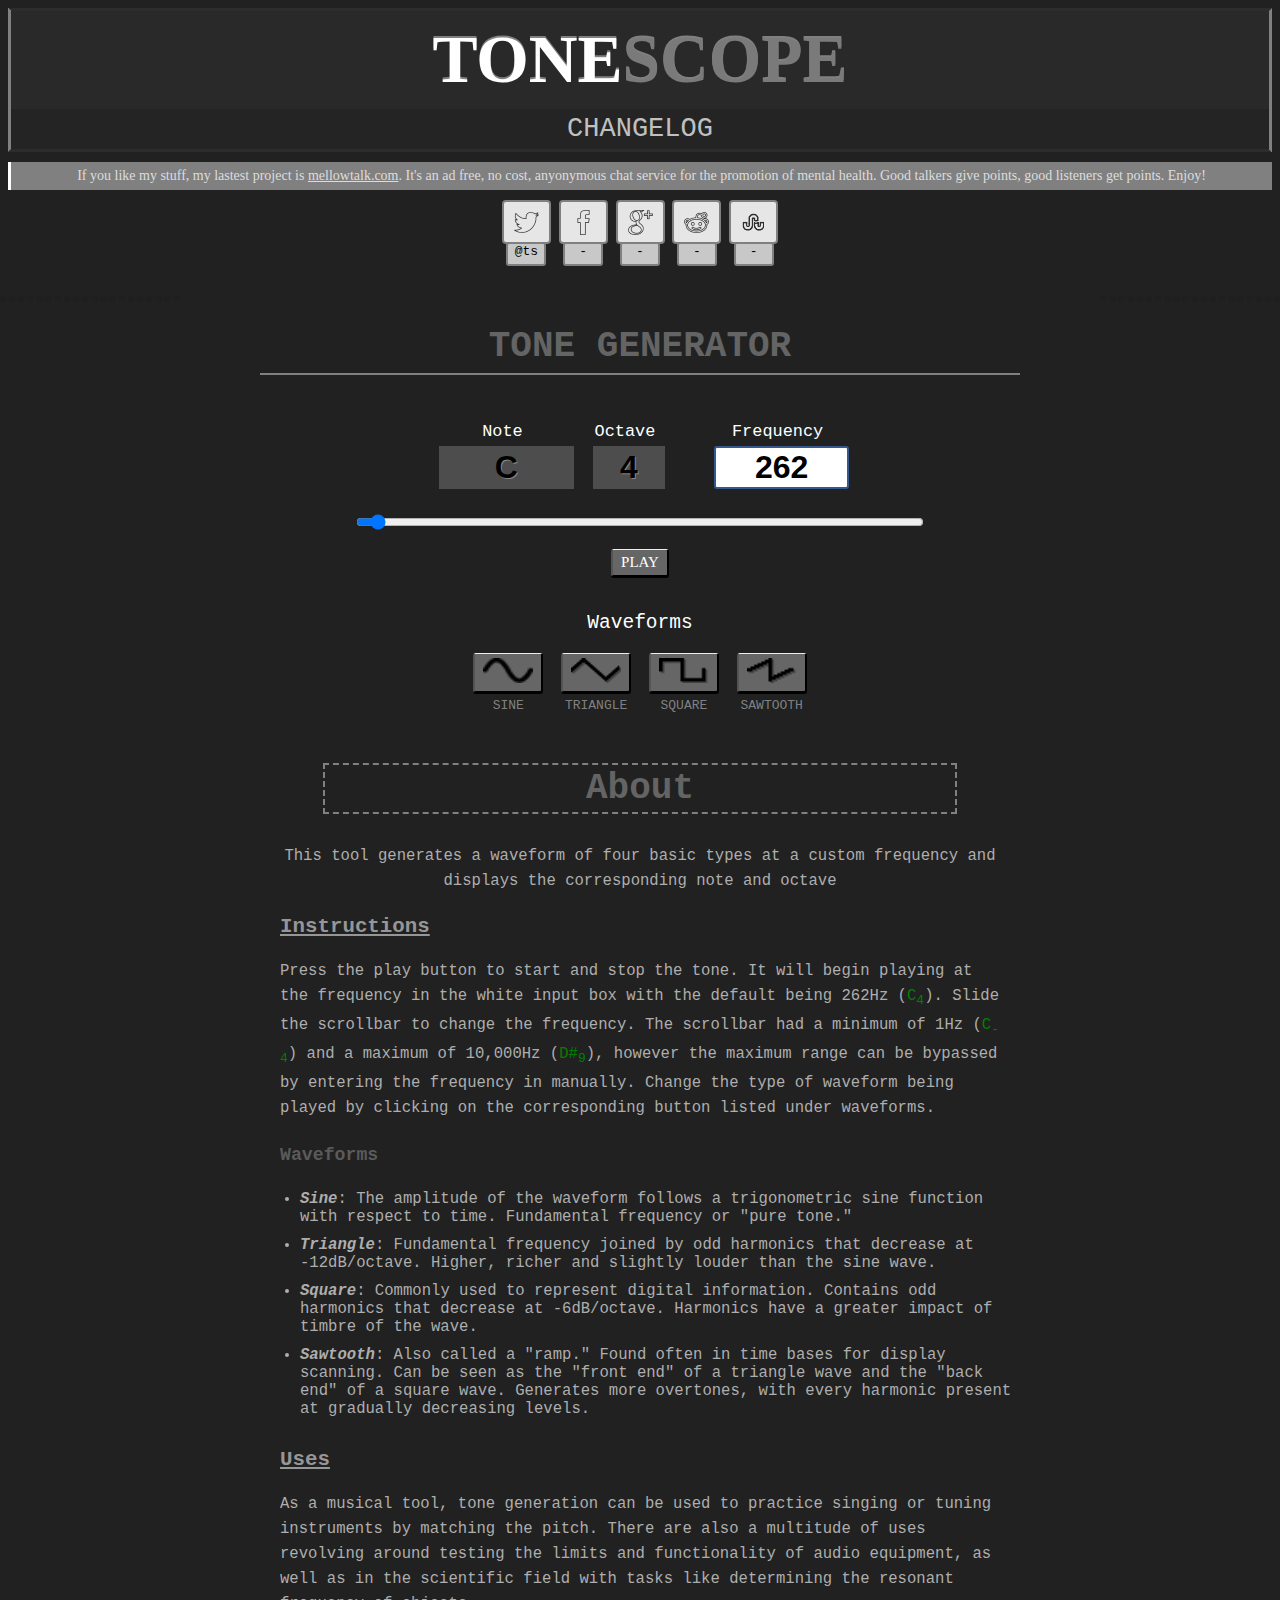
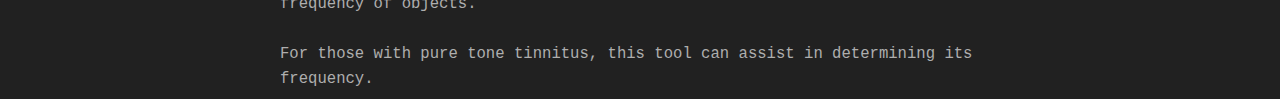
<file: tone.html>
<!doctype html>
<html lang="en-us">

<head>
  <title>Online Tone and Frequency Generator | TONESCOPE</title>
  <meta name="description" content="Generate a waveform at a custom frequency and tone with a choice of sine, triangle, square, and sawtooth waves types with a simple, user friendly interface.">
  <meta name="viewport" content="width=device-width, initial-scale=1">
  <link rel="icon" href="images/favicon.ico" type="image/x-icon"/>
  <link rel="stylesheet" type="text/css" href="css/main.css">
  <link rel="stylesheet" type="text/css" href="css/tone.css">
  <script src="js/jquery.js"></script>
  <script src="js/social-media.js"></script>
</head>

<body>
  <h1><a id="title" href="/"><span style="color: white">TONE</span>SCOPE</a></h1>
  <div class="subtitle"><a href="changelog">CHANGELOG</a></div>
  <div id="plug">If you like my stuff, my lastest project is <a href="https://mellowtalk.com">mellowtalk.com</a>. It's an ad free, no cost, anyonymous chat service for the promotion of mental health. Good talkers give points, good listeners get points. Enjoy!</div>
<style>
#plug {
  background: gray;
  color: #DDDDDD;
  border-left: 3px solid white;
  margin-top: 10px;
  padding: 6px;
  font-size: 14px;
  font-family: Verdana;
}

#plug a {
  text-decoration: underline;
}
</style>
  <div class="share">
    <div class="share-btn">
      <a href="" onclick="window.open('https://twitter.com/home?status=' + encodeURIComponent(window.location.host + window.location.pathname) + ' via @tonescope','popup','width=600,height=400'); return false;">
        <img src="images/twitter.png">
      </a>
      <br><div class="count">@ts</div>
    </div>
    <div class="share-btn" data-service="facebook">
      <a href="" onclick="window.open('https://www.facebook.com/sharer/sharer.php?u=' + encodeURIComponent(window.location.host + window.location.pathname),'popup','width=600,height=400'); return false;">
        <img src="images/facebook.png">
      </a>
      <br><div class="count">-</div>
    </div>
    <div class="share-btn" data-service="google">
      <a href="" onclick="window.open('https://plus.google.com/share?url=' + encodeURIComponent(window.location.host + window.location.pathname),'popup','width=600,height=400'); return false;">
        <img src="images/google.png">
      </a>
      <br><div class="count">-</div>
    </div>
    <div class="share-btn" data-service="reddit">
      <a href="" onclick="window.open('//www.reddit.com/submit?url=' + encodeURIComponent(window.location.host + window.location.pathname),'popup','width=900,height=800'); return false;">
        <img src="images/reddit.png">
      </a>
      <br><div class="count">-</div>
    </div>
    <div class="share-btn" data-service="stumbleupon">
      <a href="" onclick="window.open('http://www.stumbleupon.com/likecontent?url=' + encodeURIComponent(window.location.host + window.location.pathname),'popup','width=600,height=500'); return false;">
        <img src="images/stumbleupon.png">
      </a>
      <br><div class="count">-</div>
    </div>
  </div>
  <br><br>
  <div class="adspace" id="adspace_1">
    <script async src="//pagead2.googlesyndication.com/pagead/js/adsbygoogle.js"></script>
    <ins class="adsbygoogle"
    style="display:block"
    data-ad-client="ca-pub-1724991872197004"
    data-ad-slot="8806570777"
    data-ad-format="vertical"></ins>
    <script>(adsbygoogle = window.adsbygoogle || []).push({});</script>
  </div>
  <div class="adspace" id="adspace_2">
    <script async src="//pagead2.googlesyndication.com/pagead/js/adsbygoogle.js"></script>
    <ins class="adsbygoogle"
    style="display:block"
    data-ad-client="ca-pub-1724991872197004"
    data-ad-slot="8806570777"
    data-ad-format="vertical"></ins>
    <script>(adsbygoogle = window.adsbygoogle || []).push({});</script>
  </div>
  <h2 style="margin-bottom: 0">TONE GENERATOR</h2>
  <hr color="gray">
  <div id="warning"></div><br><br>
  <div style="height:1px;"></div>
  <div class="inputs" style="width: 10%; padding-right: 20px;">  
    <label for="note">Note</label>
    <input id="note" readonly></input>
  </div>
  <div class="inputs" style="width: 5%;">  
    <label for="octave">Octave</label>
    <input id="octave" readonly></input>
  </div>
  <div class="inputs" style="width: 10%; margin-left: 50px;">
    <label for="frequency">Frequency</label>
    <input id="frequency"></input>
  </div>
  <br>
  <input id="slider" type="range" min="1" max="10000" defaultValue="262" onchange="update(this.value)" oninput="update(this.value)"/><br><br>
  <button class="button" id="play-button" onclick="press()">PLAY</button><br><br><br>
  <p id="wave-title">Waveforms</p>
  <div style="display: inline-block">
    <div class="options">
      <button id="sine" onclick="changeWave('sine')"><img src="images/sine.png"></button>
      <label for="sine">SINE</label>
    </div>
    <div class="options">
      <button id="triangle" onclick="changeWave('triangle')"><img src="images/triangle.png"></button>
      <label for="triangle">TRIANGLE</label>
    </div>
    <div class="options">
      <button id="square" onclick="changeWave('square')"><img src="images/square.png"></button>
      <label for="square">SQUARE</label>
    </div>
    <div class="options">
      <button id="sawtooth" onclick="changeWave('sawtooth')"><img src="images/sawtooth.png"></button>
      <label for="sawtooth">SAWTOOTH</label>
    </div>
  </div>
  <h2 id="about">About</h2>
  <p class="info" style="text-align: center">
    This tool generates a waveform of four basic types at a custom frequency and displays the corresponding note and octave
  </p>
  <div class="header-wrapper"><h3>Instructions</h3></div>
  <p class="info">
    Press the play button to start and stop the tone. It will begin playing at the frequency in the white input box with the default being 262Hz (<span style="color: green">C<sub>4</sub></span>). Slide the scrollbar to change the frequency. The scrollbar had a minimum of 1Hz (<span style="color: green">C<sub>-4</sub></span>) and a maximum of 10,000Hz (<spawn style="color: green">D#<sub>9</sub></spawn>), however the maximum range can be bypassed by entering the frequency in manually. Change the type of waveform being played by clicking on the corresponding button listed under waveforms.
  </p>
  <div class="header-wrapper"><h4>Waveforms</h4></div>
  <ul>
    <li><em><strong>Sine</strong></em>: The amplitude of the waveform follows a trigonometric sine function with respect to time. Fundamental frequency or "pure tone."</li>
    <li><em><strong>Triangle</strong></em>: Fundamental frequency joined by odd harmonics that decrease at -12dB/octave. Higher, richer and slightly louder than the sine wave.</li>
    <li><em><strong>Square</strong></em>: Commonly used to represent digital information. Contains odd harmonics that decrease at -6dB/octave. Harmonics have a greater impact of timbre of the wave.</li>
    <li><em><strong>Sawtooth</strong></em>: Also called a "ramp." Found often in time bases for display scanning. Can be seen as the "front end" of a triangle wave and the "back end" of a square wave. Generates more overtones, with every harmonic present at gradually decreasing levels.</li>
  </ul>
  <div class="header-wrapper"><h3>Uses</h3></div>
  <p class="info">
    As a musical tool, tone generation can be used to practice singing or tuning instruments by matching the pitch. There are also a multitude of uses revolving around testing the limits and functionality of audio equipment, as well as in the scientific field with tasks like determining the resonant frequency of objects. 

    <br><br>For those with pure tone tinnitus, this tool can assist in determining its frequency.
  </p>
</body>
<script src="js/jquery.js"></script>
<script src="js/tone.js" type="text/JavaScript"></script>

</html>
</file>
<file: css/main.css>
/*-----General Text-----*/

body {
  background: #212121;
  text-align: center;
  font-family: monospace;
  overflow-x: hidden;
}

h2 {
  font-size: 250%;
  font-size: 4vmin;
  color: rgb(100, 100, 100);
}

h3 {
  font-size: 160%;
  color: rgb(150,150,150);
  text-decoration: underline;
}

h4 {
  font-size: 140%;
  color: rgb(90,90,90);
}

h3, h4 {
  text-align: left;
}

.header-wrapper {
  display: inline-block;
  width: 80vmin;
}

#about {
  margin-left: 35vmin;
  margin-right: 35vmin;
  margin-top: 50px;
  padding-top: 3px;
  padding-bottom: 3px;
  border-style: dashed;
  border-width: 2px;
  border-color: gray;
}

.info {
  color: #aeaeae;
  font-size: 120%;
  line-height: 25px;
  margin: auto;
  padding-top: 0px;
  width: 80vmin;
  text-align: left;
}

ul {
  color: #aeaeae;
  font-size: 120%;
  margin: auto;
  padding-top: 0px;
  width: 80vmin;
  text-align: left;
}

li {
  padding-bottom: 10px;
}

p {
  text-align: center;
  font-size: 100%;
  color: white;
  display: block;
  margin-top: 5px;
}

a {
  text-decoration: none;
  color: inherit;
}

.info a {
  text-decoration: underline;
}

a:not(#title):hover {
  text-decoration: underline;
}

hr {
  width: 60%;
}

button:hover {
  background: gray;
}

button img {
  width: 50px;
  height: 25px;
}

button {
  border-radius: 3px;
  margin-left: 5px;
  margin-right: 5px;
  border-top: 1px solid #EEE;
  background: #666;
  padding: 4px 8px;
  box-shadow: rgba(0,0,0,1) 0 1px 0;
  color: white;
  font-size: 15px;
  font-family: verdana, serif;
  text-decoration: none;
  vertical-align: middle;
}

/*----- CARDs -----*/

@keyframes expandBorder {
  from {
    border-width: 0px;
    padding: 0px;
  }
  to {
    border-width: 20px;
    border-width: 2vmin;
    padding: 20px;
  }
}

.card {
  display: inline-block;
  background: lightgray;
  vertical-align: middle;
  border-radius: 20px;
  width: 170px;
  height: 230px;
  width: 18vmin;
  height: 23vmin;
  margin-right: 10px;
  margin-left: 10px;
  box-shadow: 0px 5px gray;
  font-weight: bold;
  font-size: 110%;
  font-size: 2vmin;
}

.card:hover {
  background: white;
  box-shadow: 0px 7px gray;
}

.card img {
  width: 90px;
  height: 90px;
  width: 10vmin;
  height: 10vmin;
  padding-top: 25%;
  padding-bottom: 25px;
  padding-bottom: 3vmin;
  vertical-align: middle;
}

#microphone {
  width: 100px;
  height: 100px;
  width: 11vmin;
  height: 11vmin;
  border-style: double;
  border-width: 20px;
  border-width: 2vmin;
  border-color: black;
  border-radius: 100%;
  padding: 20px;
  vertical-align: middle;
  animation-name: expandBorder;
  animation-duration: 1s;
}

.arrow {
  width: 70px;
  height: 70px;
  width: 8vmin;
  height: 8vmin;
  vertical-align: middle;
  margin-left: 15px;
  margin-right: 15px;
}

@media screen and (max-width: 600px) {
  .arrow {
    visibility: hidden;
    display: none;
  }
}

#left-arrow {transform: rotate(180deg);}

/*-----Title-----*/

h1 {
  font-family: Verdana;
  text-align: center;
  font-size: 7.5vmin;
  color: #7a7a7a;
  background: #292929;
  padding: 10px;
  margin-bottom: 0px;
  margin-top: 0px;
  border-style: inset inset none outset;
  border-color: gray;
  text-shadow: 0px -2px gray;
  overflow: hidden;
}

#note sub {
  font-size: 43%;
  color: lightgray;
}

.subtitle {
  text-align: center;
  padding: 5px 5px;
  margin-bottom: 0px;
  background: #242424;
  border-style: none inset outset outset;
  border-color: gray;
  font-size: 3vmin;
  color: silver;
}

/*----- CONTACT -----*/

#contact {
  font-size: 200%;
  font-weight: bold;
  margin: 0px;
  color: white;
}

.label {
  font-size: 50%;
  margin-top: 0px;
}

textarea {
  display: inline-block;
  resize: none;
  height: 20px;
  width: 300px;
}

#body {
  resize: both;
  height: 100px;
}

/*----- SOCIAL MEDIA BUTTONS -----*/

.share a {
  margin-top: 10px;
  display: inline-block;
  padding: 3px 10px;
  border-radius: 4px;
  text-align: center;
  background: rgb(230, 230, 230);
  border: 2px solid gray; 
}

.share a:hover {
  background: white;
}

.share img {
  margin-top: 5px;
  width: 25px;
  height: 25px;
}

.share-btn {
  display: inline-block;
}

.count {
  margin-top: 5px;
  display: inline-block;
  height: 20px;
  width: 36px;
  background: rgb(200,200,200);
  border-radius: 3px;
  margin-top: -2px;
  border: 2px solid gray;
  margin-left: 0;
  padding-left: 0;
  margin-right: 0;
  padding-right: 0;
}

#plug {
  background: gray;
  color: #DDDDDD;
  border-left: 3px solid white;
  margin-top: 10px;
  padding: 6px;
  font-size: 14px;
  font-family: Verdana;
}

#plug a {
  text-decoration: underline;
}

/*-----Ads-----*/

.adspace {
  display: inline-block;
  margin-bottom: 0px;
}

#adspace_1, #adspace_2 {
  width: 20vmin;
  position: absolute;
}

#adspace_1 {
  left: 0;
}

#adspace_2 {
  right: 0;
}

#adspace_3 {
  display: block;
  height: 20vmin;
}

.adsbygoogle {
  border-style: dashed;
  border-color: rgba(0, 0, 0, .05);
}
</file>
<file: css/changelog.css>
/*-----CHANGELOG-----*/

.date {
  text-align: left;
}

.changeTitle {
  text-align: left;
}

li {
  text-align: left;
  color: white;
  padding-left: 2px;
}

ul {
	padding-left: 0px;
}
</file>
<file: css/metronome.css>
label {
  display: block;
  color: white;
  font-size: 130%;
}

input {
	text-align: center;
	font-size: 200%;
	font-weight: bold;
  margin-top: 5px;
  width: 100%;
}

#bpm, #beats {
  border-style: solid;
  border-radius: 3px;
  border-width: 2px;
  border-color: #36588F;
}

.options {
  display: inline-block;
  margin-left: 15px;
  margin-right: 15px;
}

#slider {
  width: 20%;
  margin-top: 25px;
}

.options label {
  margin-top: 5px;
  display: block;
  color: gray;
}

.special-title {
  font-size: 150%;
}
</file>
<file: css/scope.css>
#noteElem {
  display: inline-block;
  border-radius: 10px;
  background: #666;
  border-style: groove ridge groove groove;
  border-color: gray;
  width: 500px;
  height: 500px;
  width: 45vmin;
  height: 45vmin;
  max-width: 500px;
  max-height: 500px;
  margin-bottom: -63px;
  margin-bottom: -5vmin;
}

#note {
  font-size: 350px;
  font-size: 25vmin;
  text-shadow: -3px -3px #888;

  margin: 0 auto;
}

#noteList {
  color: white;
  margin-left: 10%;
  margin-right: 10%;
  border-radius: 5px;
  background: rgba(255,255,255,.05);
}

#pitchElem {
  display: inline-block;
  border-radius: 0px 0px 10px 10px;
  background: gray;
  border-color: gray;
  border-style: none ridge groove groove;
  margin-bottom: 0px;
  width: 500px;
  height: 63px;
  width: 45vmin;
  height: 5vmin;
  max-width: 500px;
}

#pitch {
  font-size: 40px;
  font-size: 4vmin;
  text-decoration: bold;
  font-weight: bold;
}

#graph {
  display: block;
  margin: auto;
  height: 150px;
  width: 45vmin;
  height: 15vmin;
}
</file>
<file: css/tone.css>
#warning {
	display: inline-block;
	padding: 10px;
	color: white;
	text-shadow: 1px 2px gray;
}

.inputs, .options {
	display: inline-block;
}

.inputs label {
  display: block;
	color: white;
	font-size: 130%;
}

.inputs input {
	text-align: center;
	font-size: 200%;
	font-weight: bold;
  width: 100%;
  margin-top: 5px;
}

#frequency {
  border-style: solid;
  border-radius: 3px;
  border-width: 2px;
  border-color: #36588F;
}

#note, #octave {
  background: rgba(255,255,255,.2);
  border-color: rgba(150,150,150,0);
  text-shadow: 1px 1px rgba(150,150,150,.8);
}

#slider {
  width: 45%;
  margin-top: 25px;
}

.options label {
  margin-top: 5px;
  display: block;
  color: gray;
}

#wave-title {
  font-size: 150%;
}
</file>
